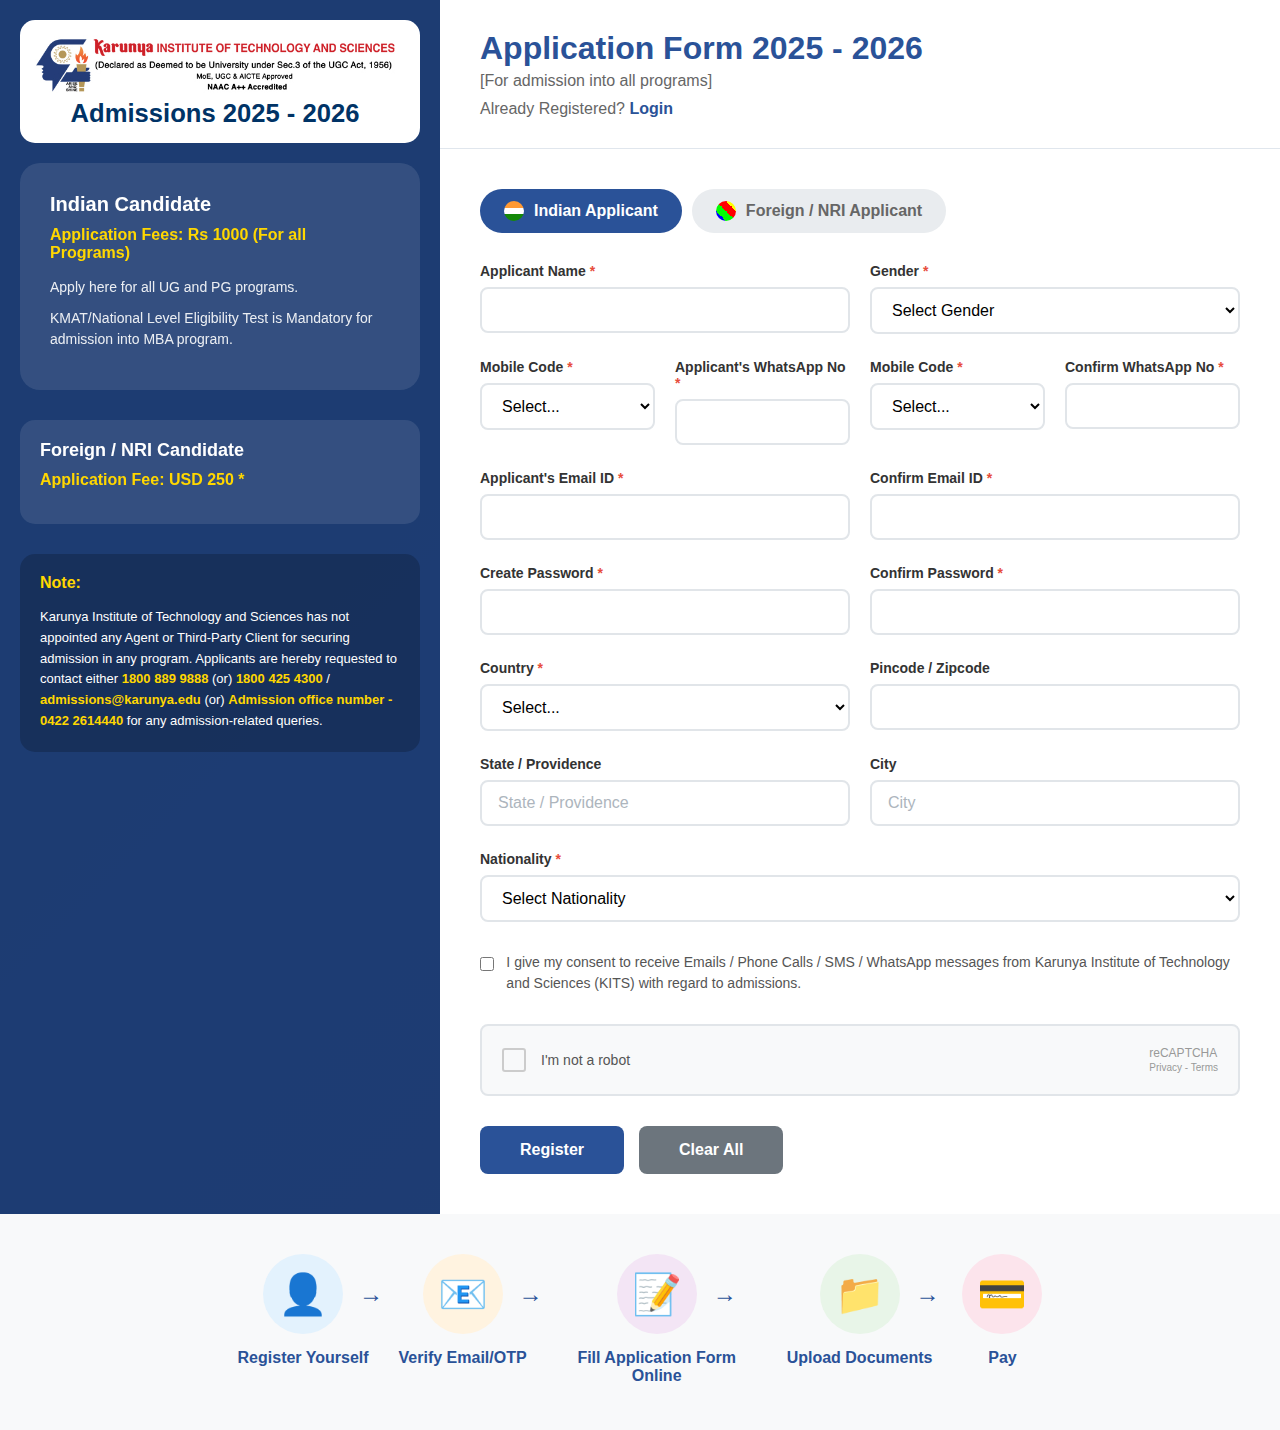
<file: admin.html>
<!DOCTYPE html>
<html lang="en">

<head>
    <meta charset="UTF-8">
    <meta name="viewport" content="width=device-width, initial-scale=1.0">
    <title>Karunya Institute of Technology and Sciences - Admissions 2025-2026</title>
    <style>
        * {
            margin: 0;
            padding: 0;
            box-sizing: border-box;
        }

        body {
            font-family: 'Segoe UI', Tahoma, Geneva, Verdana, sans-serif;
            background: linear-gradient(135deg, #1e3c72 0%, #2a5298 100%);
            min-height: 100vh;
            color: #333;
        }

        .container {
            display: flex;
            min-height: 100vh;
        }

        /* Left Sidebar */
        .sidebar {
            background: rgba(30, 60, 114, 0.95);
            width: 440px;
            padding: 20px;
            color: white;
            position: relative;
            overflow: hidden;
        }

        .logo-section {
            display: flex;
            align-items: center;
            gap: 15px;
            flex-wrap: wrap;
            /* Allows text to move to next line on small screens */
        }

        .logo-img {
            height: 60px;
            width: auto;
            object-fit: contain;
        }

        .logo-text h2 {
            font-size: 1.4rem;
            font-weight: bold;
            color: #222;
            margin: 0;
            white-space: normal;
            /* Breaks into multiple lines if needed */
        }

        .logo-text p {
            margin: 0;
            font-size: 1rem;
            color: #555;
        }


        .logo-section {
            background: white;
            border-radius: 15px;
            padding: 15px;
            margin-bottom: 20px;
            display: flex;
            align-items: center;
            gap: 15px;
        }

        .header-logo {
            display: flex;
            justify-content: space-between;
            align-items: center;
            padding: 15px 30px;
        }

        .header-logo img {
            height: 80px;
            width: auto;
        }

        .header-text {
            font-size: 1.6rem;
            font-weight: bold;
            color: #003366;
        }


        .logo {
            width: 60px;
            height: 60px;
            background: #2a5298;
            border-radius: 50%;
            display: flex;
            align-items: center;
            justify-content: center;
            font-size: 24px;
            color: white;
            position: relative;
        }

        .logo::before {
            content: "🎓";
            font-size: 30px;
        }

        .logo-text h2 {
            color: #e74c3c;
            font-size: 18px;
            font-weight: bold;
            margin-bottom: 2px;
        }

        .logo-text p {
            color: #333;
            font-size: 11px;
            line-height: 1.3;
            margin: 1px 0;
        }

        .admissions-title {
            font-size: 24px;
            font-weight: bold;
            margin-bottom: 30px;
            padding-bottom: 10px;
            border-bottom: 2px solid rgba(255, 255, 255, 0.2);
        }

        .candidate-section {
            background: rgba(255, 255, 255, 0.1);
            border-radius: 20px;
            padding: 30px;
            margin-bottom: 30px;
            position: relative;
            backdrop-filter: blur(10px);
        }

        .candidate-icon {
            position: absolute;
            left: -20px;
            top: 20px;
            width: 80px;
            height: 80px;
            background: rgba(255, 255, 255, 0.2);
            border-radius: 50%;
            display: flex;
            align-items: center;
            justify-content: center;
        }

        .candidate-icon::before {
            content: "👨‍🎓";
            font-size: 40px;
        }

        .candidate-section h3 {
            font-size: 20px;
            margin-bottom: 10px;
        }

        .fee-info {
            color: #ffd700;
            font-weight: bold;
            margin-bottom: 15px;
        }

        .candidate-section p {
            font-size: 14px;
            line-height: 1.5;
            margin-bottom: 10px;
            opacity: 0.9;
        }

        .foreign-section {
            background: rgba(255, 255, 255, 0.1);
            border-radius: 15px;
            padding: 20px;
            margin-bottom: 30px;
            backdrop-filter: blur(10px);
        }

        .foreign-section h3 {
            font-size: 18px;
            margin-bottom: 10px;
        }

        .note-section {
            background: rgba(0, 0, 0, 0.2);
            border-radius: 15px;
            padding: 20px;
        }

        .note-section h4 {
            margin-bottom: 15px;
            color: #ffd700;
        }

        .note-section p {
            font-size: 13px;
            line-height: 1.6;
        }

        .contact-info {
            color: #ffd700;
            font-weight: bold;
        }

        /* Main Content */
        .main-content {
            flex: 1;
            background: #f8f9fa;
            padding: 0;
            position: relative;
        }

        .form-header {
            background: white;
            padding: 30px 40px;
            border-bottom: 1px solid #e0e6ed;
        }

        .form-header h1 {
            color: #2a5298;
            font-size: 32px;
            font-weight: bold;
            margin-bottom: 5px;
        }

        .form-header p {
            color: #666;
            font-size: 16px;
        }

        .login-link {
            margin-top: 10px;
            color: #666;
        }

        .login-link a {
            color: #2a5298;
            text-decoration: none;
            font-weight: 600;
        }

        .login-link a:hover {
            text-decoration: underline;
        }

        .form-content {
            padding: 40px;
            background: white;
            min-height: calc(100vh - 120px);
        }

        /* Tab Buttons */
        .tab-buttons {
            display: flex;
            gap: 10px;
            margin-bottom: 30px;
        }

        .tab-btn {
            display: flex;
            align-items: center;
            gap: 10px;
            padding: 12px 24px;
            border: none;
            border-radius: 25px;
            cursor: pointer;
            font-size: 16px;
            font-weight: 600;
            transition: all 0.3s ease;
        }

        .tab-btn.indian {
            background: #2a5298;
            color: white;
        }

        .tab-btn.foreign {
            background: #e9ecef;
            color: #666;
        }

        .tab-btn:hover {
            transform: translateY(-2px);
            box-shadow: 0 4px 12px rgba(0, 0, 0, 0.15);
        }

        .flag-icon {
            width: 20px;
            height: 20px;
            border-radius: 50%;
            display: inline-block;
        }

        .indian-flag {
            background: linear-gradient(to bottom, #ff9933 33%, white 33%, white 66%, #138808 66%);
        }

        .world-flag {
            background: linear-gradient(45deg, #00f 25%, #0f0 25%, #0f0 50%, #f00 50%, #f00 75%, #ff0 75%);
        }

        /* Form Styles */
        .form-row {
            display: flex;
            gap: 20px;
            margin-bottom: 25px;
        }

        .form-group {
            flex: 1;
        }

        .form-group.full-width {
            flex: none;
            width: 100%;
        }

        .form-group label {
            display: block;
            margin-bottom: 8px;
            font-weight: 600;
            color: #333;
            font-size: 14px;
        }

        .required {
            color: #e74c3c;
        }

        .form-group input,
        .form-group select {
            width: 100%;
            padding: 12px 16px;
            border: 2px solid #e1e5e9;
            border-radius: 8px;
            font-size: 16px;
            transition: all 0.3s ease;
            background: white;
        }

        .form-group input:focus,
        .form-group select:focus {
            outline: none;
            border-color: #2a5298;
            box-shadow: 0 0 0 3px rgba(42, 82, 152, 0.1);
        }

        .form-group input::placeholder {
            color: #adb5bd;
        }

        .mobile-row {
            display: flex;
            gap: 15px;
            align-items: end;
        }

        .mobile-code {
            width: 120px;
        }

        .mobile-number {
            flex: 1;
        }

        /* Checkbox and Consent */
        .consent-section {
            margin: 30px 0;
        }

        .consent-checkbox {
            display: flex;
            align-items: flex-start;
            gap: 12px;
            margin-bottom: 20px;
        }

        .consent-checkbox input[type="checkbox"] {
            width: 20px;
            height: 20px;
            margin-top: 2px;
        }

        .consent-text {
            font-size: 14px;
            line-height: 1.5;
            color: #555;
        }

        /* reCAPTCHA placeholder */
        .recaptcha-box {
            border: 2px solid #e1e5e9;
            border-radius: 8px;
            padding: 20px;
            background: #f8f9fa;
            display: flex;
            align-items: center;
            gap: 15px;
            margin-bottom: 25px;
        }

        .recaptcha-checkbox {
            width: 24px;
            height: 24px;
            border: 2px solid #ccc;
            border-radius: 3px;
            cursor: pointer;
        }

        .recaptcha-text {
            font-size: 14px;
            color: #555;
        }

        .recaptcha-logo {
            margin-left: auto;
            font-size: 12px;
            color: #999;
        }

        /* Action Buttons */
        .form-actions {
            display: flex;
            gap: 15px;
            margin-top: 30px;
        }

        .btn {
            padding: 15px 40px;
            border: none;
            border-radius: 8px;
            font-size: 16px;
            font-weight: 600;
            cursor: pointer;
            transition: all 0.3s ease;
        }

        .btn-primary {
            background: #2a5298;
            color: white;
        }

        .btn-primary:hover {
            background: #1e3c72;
            transform: translateY(-2px);
        }

        .btn-secondary {
            background: #6c757d;
            color: white;
        }

        .btn-secondary:hover {
            background: #545b62;
        }

        /* Process Steps */
        .process-steps {
            background: #f8f9fa;
            padding: 40px;
            display: flex;
            justify-content: center;
            gap: 30px;
            flex-wrap: wrap;
            left:65%;
        }

        .step {
            display: flex;
            flex-direction: column;
            align-items: center;
            text-align: center;
            max-width: 200px;
            left:65%;
        }

        .step-icon {
            width: 80px;
            height: 80px;
            border-radius: 50%;
            display: flex;
            align-items: center;
            justify-content: center;
            margin-bottom: 15px;
            font-size: 40px;
            position: relative;
        }

        .step-icon.step1 {
            background: #e3f2fd;
        }

        .step-icon.step2 {
            background: #fff3e0;
        }

        .step-icon.step3 {
            background: #f3e5f5;
        }

        .step-icon.step4 {
            background: #e8f5e8;
        }

        .step-icon.step5 {
            background: #fce4ec;
        }

        .step h3 {
            color: #2a5298;
            font-size: 16px;
            margin-bottom: 5px;
        }

        .arrow {
            position: absolute;
            right: -40px;
            top: 50%;
            transform: translateY(-50%);
            color: #2a5298;
            font-size: 24px;
        }

        .step:last-child .arrow {
            display: none;
        }

        /* EduServe Logo */
        .eduserve-logo {
            position: fixed;
            bottom: 20px;
            right: 20px;
            background: white;
            padding: 10px;
            border-radius: 8px;
            box-shadow: 0 2px 10px rgba(0, 0, 0, 0.1);
            font-size: 12px;
            font-weight: bold;
            color: #333;
        }

        /* Responsive Design */
        @media (max-width: 768px) {
            .container {
                flex-direction: column;
            }

            .sidebar {
                width: 100%;
                padding: 15px;
            }

            .form-content {
                padding: 20px;
            }

            .form-row {
                flex-direction: column;
                gap: 15px;
            }

            .mobile-row {
                flex-direction: column;
                align-items: stretch;
            }

            .mobile-code {
                width: 100%;
            }

            .process-steps {
                padding: 20px;
                gap: 15px;
            }

            .step {
                max-width: 150px;
            }

            .arrow {
                display: none;
            }
        }

        /* Hidden class */
        .hidden {
            display: none;
        }
    </style>
</head>

<body>
    <div class="container">
        <!-- Left Sidebar -->
        <div class="sidebar">
            <div class="logo-section">
                <center>
                    <img src="logo.png" alt="Karunya Logo" class="logo-img">
                    <div class="logo-text">
                        <div class="header-text">Admissions 2025 - 2026</div>

                    </div>
            </div>
            </center>


            <div class="candidate-section">
                <h3>Indian Candidate</h3>
                <div class="fee-info">Application Fees: Rs 1000 (For all Programs)</div>
                <p>Apply here for all UG and PG programs.</p>
                <p>KMAT/National Level Eligibility Test is Mandatory for admission into MBA program.</p>
            </div>

            <div class="foreign-section">
                <h3>Foreign / NRI Candidate</h3>
                <div class="fee-info">Application Fee: USD 250 *</div>
            </div>

            <div class="note-section">
                <h4>Note:</h4>
                <p>Karunya Institute of Technology and Sciences has not appointed any Agent or Third-Party Client for
                    securing admission in any program. Applicants are hereby requested to contact either <span
                        class="contact-info">1800 889 9888</span> (or) <span class="contact-info">1800 425 4300</span> /
                    <span class="contact-info">admissions@karunya.edu</span> (or) <span class="contact-info">Admission
                        office number - 0422 2614440</span> for any admission-related queries.</p>
            </div>
        </div>

        <!-- Main Content -->
        <div class="main-content">
            <div class="form-header">
                <h1>Application Form 2025 - 2026</h1>
                <p>[For admission into all programs]</p>
                <div class="login-link">
                    Already Registered? <a href="#" onclick="showLogin()">Login</a>
                </div>
            </div>

            <!-- Login Form (Initially Hidden) -->
            <div id="loginForm" class="form-content hidden">
                <h2 style="margin-bottom: 30px; color: #2a5298;">Login to Your Account</h2>
                <form onsubmit="handleLogin(event)">
                    <div class="form-row">
                        <div class="form-group">
                            <label>Email ID / Application Number</label>
                            <input type="text" placeholder="Enter your email or application number" required>
                        </div>
                    </div>
                    <div class="form-row">
                        <div class="form-group">
                            <label>Password</label>
                            <input type="password" placeholder="Enter your password" required>
                        </div>
                    </div>
                    <div class="form-actions">
                        <button type="submit" class="btn btn-primary">Login</button>
                        <button type="button" class="btn btn-secondary" onclick="showRegistration()">Back to
                            Registration</button>
                    </div>
                </form>
            </div>

            <!-- Registration Form -->
            <div id="registrationForm" class="form-content">
                <div class="tab-buttons">
                    <button class="tab-btn indian" onclick="switchTab('indian')">
                        <span class="flag-icon indian-flag"></span>
                        Indian Applicant
                    </button>
                    <button class="tab-btn foreign" onclick="switchTab('foreign')">
                        <span class="flag-icon world-flag"></span>
                        Foreign / NRI Applicant
                    </button>
                </div>

                <form id="applicationForm" onsubmit="handleRegistration(event)">
                    <!-- Basic Information -->
                    <div class="form-row">
                        <div class="form-group">
                            <label>Applicant Name <span class="required">*</span></label>
                            <input type="text" name="applicantName" required>
                        </div>
                        <div class="form-group">
                            <label>Gender <span class="required">*</span></label>
                            <select name="gender" required>
                                <option value="">Select Gender</option>
                                <option value="male">Male</option>
                                <option value="female">Female</option>
                                <option value="other">Other</option>
                            </select>
                        </div>
                    </div>

                    <!-- Mobile Information -->
                    <div class="form-row">
                        <div class="form-group">
                            <label>Mobile Code <span class="required">*</span></label>
                            <select name="mobileCode" required>
                                <option value="">Select...</option>
                                <option value="+91">+91 (India)</option>
                                <option value="+1">+1 (USA)</option>
                                <option value="+44">+44 (UK)</option>
                                <option value="+971">+971 (UAE)</option>
                                <option value="+65">+65 (Singapore)</option>
                            </select>
                        </div>
                        <div class="form-group">
                            <label>Applicant's WhatsApp No <span class="required">*</span></label>
                            <input type="tel" name="whatsappNo" required>
                        </div>
                        <div class="form-group">
                            <label>Mobile Code <span class="required">*</span></label>
                            <select name="confirmMobileCode" required>
                                <option value="">Select...</option>
                                <option value="+91">+91 (India)</option>
                                <option value="+1">+1 (USA)</option>
                                <option value="+44">+44 (UK)</option>
                                <option value="+971">+971 (UAE)</option>
                                <option value="+65">+65 (Singapore)</option>
                            </select>
                        </div>
                        <div class="form-group">
                            <label>Confirm WhatsApp No <span class="required">*</span></label>
                            <input type="tel" name="confirmWhatsappNo" required>
                        </div>
                    </div>

                    <!-- Email Information -->
                    <div class="form-row">
                        <div class="form-group">
                            <label>Applicant's Email ID <span class="required">*</span></label>
                            <input type="email" name="emailId" required>
                        </div>
                        <div class="form-group">
                            <label>Confirm Email ID <span class="required">*</span></label>
                            <input type="email" name="confirmEmailId" required>
                        </div>
                    </div>

                    <!-- Password Information -->
                    <div class="form-row">
                        <div class="form-group">
                            <label>Create Password <span class="required">*</span></label>
                            <input type="password" name="password" required>
                        </div>
                        <div class="form-group">
                            <label>Confirm Password <span class="required">*</span></label>
                            <input type="password" name="confirmPassword" required>
                        </div>
                    </div>

                    <!-- Location Information -->
                    <div class="form-row">
                        <div class="form-group">
                            <label>Country <span class="required">*</span></label>
                            <select name="country" onchange="updateStates()" required>
                                <option value="">Select...</option>
                                <option value="india">India</option>
                                <option value="usa">United States</option>
                                <option value="uk">United Kingdom</option>
                                <option value="uae">UAE</option>
                                <option value="singapore">Singapore</option>
                            </select>
                        </div>
                        <div class="form-group">
                            <label>Pincode / Zipcode</label>
                            <input type="text" name="pincode">
                        </div>
                    </div>

                    <div class="form-row">
                        <div class="form-group">
                            <label>State / Providence</label>
                            <input type="text" name="state" placeholder="State / Providence">
                        </div>
                        <div class="form-group">
                            <label>City</label>
                            <input type="text" name="city" placeholder="City">
                        </div>
                    </div>

                    <div class="form-row">
                        <div class="form-group full-width">
                            <label>Nationality <span class="required">*</span></label>
                            <select name="nationality" required>
                                <option value="">Select Nationality</option>
                                <option value="indian">Indian</option>
                                <option value="american">American</option>
                                <option value="british">British</option>
                                <option value="canadian">Canadian</option>
                                <option value="australian">Australian</option>
                            </select>
                        </div>
                    </div>

                    <!-- Consent Section -->
                    <div class="consent-section">
                        <div class="consent-checkbox">
                            <input type="checkbox" id="consent" name="consent" required>
                            <label for="consent" class="consent-text">
                                I give my consent to receive Emails / Phone Calls / SMS / WhatsApp messages from Karunya
                                Institute of Technology and Sciences (KITS) with regard to admissions.
                            </label>
                        </div>
                    </div>

                    <!-- reCAPTCHA -->
                    <div class="recaptcha-box" onclick="toggleRecaptcha()">
                        <div class="recaptcha-checkbox" id="recaptchaBox"></div>
                        <span class="recaptcha-text">I'm not a robot</span>
                        <div class="recaptcha-logo">
                            reCAPTCHA<br>
                            <small>Privacy - Terms</small>
                        </div>
                    </div>

                    <!-- Form Actions -->
                    <div class="form-actions">
                        <button type="submit" class="btn btn-primary">Register</button>
                        <button type="button" class="btn btn-secondary" onclick="clearForm()">Clear All</button>
                    </div>
                </form>
            </div>
        </div>
    </div>

    <!-- Process Steps Section -->
    <div class="process-steps">
        <div class="step">
            <div class="step-icon step1">👤<div class="arrow">→</div>
            </div>
            <h3>Register Yourself</h3>
        </div>
        <div class="step">
            <div class="step-icon step2">📧<div class="arrow">→</div>
            </div>
            <h3>Verify Email/OTP</h3>
        </div>
        <div class="step">
            <div class="step-icon step3">📝<div class="arrow">→</div>
            </div>
            <h3>Fill Application Form Online</h3>
        </div>
        <div class="step">
            <div class="step-icon step4">📁<div class="arrow">→</div>
            </div>
            <h3>Upload Documents</h3>
        </div>
        <div class="step">
            <div class="step-icon step5">💳</div>
            <h3>Pay</h3>
        </div>
    </div>

    <script>
        let recaptchaVerified = false;
        let currentTab = 'indian';

        function switchTab(tab) {
            currentTab = tab;
            const indianBtn = document.querySelector('.tab-btn.indian');
            const foreignBtn = document.querySelector('.tab-btn.foreign');

            if (tab === 'indian') {
                indianBtn.classList.add('indian');
                indianBtn.classList.remove('foreign');
                indianBtn.style.background = '#2a5298';
                indianBtn.style.color = 'white';

                foreignBtn.classList.add('foreign');
                foreignBtn.classList.remove('indian');
                foreignBtn.style.background = '#e9ecef';
                foreignBtn.style.color = '#666';
            } else {
                foreignBtn.classList.add('indian');
                foreignBtn.classList.remove('foreign');
                foreignBtn.style.background = '#2a5298';
                foreignBtn.style.color = 'white';

                indianBtn.classList.add('foreign');
                indianBtn.classList.remove('indian');
                indianBtn.style.background = '#e9ecef';
                indianBtn.style.color = '#666';
            }
        }

        function showLogin() {
            document.getElementById('registrationForm').classList.add('hidden');
            document.getElementById('loginForm').classList.remove('hidden');
        }

        function showRegistration() {
            document.getElementById('loginForm').classList.add('hidden');
            document.getElementById('registrationForm').classList.remove('hidden');
        }

        function handleLogin(event) {
            event.preventDefault();
            alert('Login functionality would redirect to student dashboard.\nThis is a demo - actual authentication would be implemented on the backend.');
        }

        function handleRegistration(event) {
            event.preventDefault();

            if (!recaptchaVerified) {
                alert('Please verify that you are not a robot.');
                return;
            }

            const formData = new FormData(event.target);
            const data = Object.fromEntries(formData);

            // Validate passwords match
            if (data.password !== data.confirmPassword) {
                alert('Passwords do not match!');
                return;
            }

            // Validate emails match
            if (data.emailId !== data.confirmEmailId) {
                alert('Email addresses do not match!');
                return;
            }

            // Validate WhatsApp numbers match
            if (data.whatsappNo !== data.confirmWhatsappNo) {
                alert('WhatsApp numbers do not match!');
                return;
            }

            // Simulate registration process
            alert(`Registration successful!\n\nApplication Type: ${currentTab === 'indian' ? 'Indian' : 'Foreign/NRI'} Applicant\nName: ${data.applicantName}\nEmail: ${data.emailId}\n\nA verification email has been sent to your email address.\nPlease check your email to verify your account.`);

            // In real implementation, this would redirect to email verification page
            console.log('Registration data:', data);
        }

        function toggleRecaptcha() {
            const box = document.getElementById('recaptchaBox');
            if (!recaptchaVerified) {
                box.innerHTML = '✓';
                box.style.background = '#2a5298';
                box.style.color = 'white';
                box.style.border = '2px solid #2a5298';
                recaptchaVerified = true;
            } else {
                box.innerHTML = '';
                box.style.background = 'white';
                box.style.color = '#333';
                box.style.border = '2px solid #ccc';
                recaptchaVerified = false;
            }
        }

        function clearForm() {
            if (confirm('Are you sure you want to clear all form data?')) {
                document.getElementById('applicationForm').reset();
                recaptchaVerified = false;
                const box = document.getElementById('recaptchaBox');
                box.innerHTML = '';
                box.style.background = 'white';
                box.style.color = '#333';
                box.style.border = '2px solid #ccc';
            }
        }

        function updateStates() {
            // This function would populate states based on selected country
            // For demo purposes, we're keeping it simple
            console.log('Country selection changed - states would be updated accordingly');
        }

        // Initialize the form
        document.addEventListener('DOMContentLoaded', function () {
            switchTab('indian');
        });
    </script>
</body>

</html>
</file>
